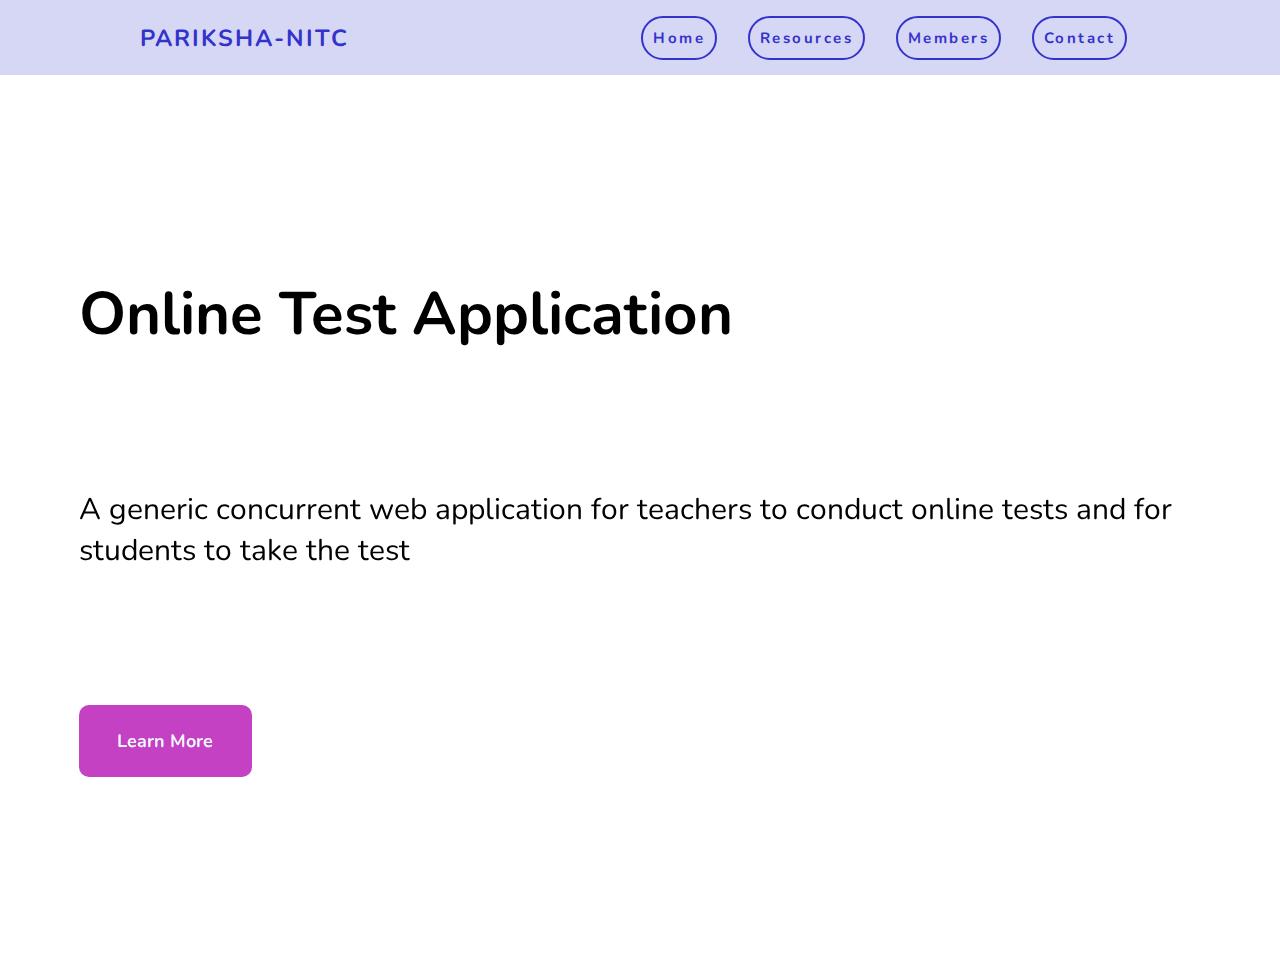
<file: index.html>
<!DOCTYPE html>
<html lang="en">

<head>
    <meta charset="UTF-8">
    <meta http-equiv="X-UA-Compatible" content="IE=edge">
    <meta name="viewport" content="width=device-width, initial-scale=1.0">
    <link rel="stylesheet" href="styles.css">
    <link rel="stylesheet" href="home.css">
    <title>Pariksha-NITC</title>
</head>

<body>
    <nav class="nav-bar">
        <div class="title">
            <h3>Pariksha-NITC</h3>
        </div>
        <div class="nav-links-container">
            <a href="index.html" class="nav-link">Home</a>
            <a href="resources.html" class="nav-link">Resources</a>
            <a href="members.html" class="nav-link">Members</a>
            <a href="contact.html" class="nav-link">Contact</a>
        </div>
        <div class="burger">
            <div class="line1"></div>
            <div class="line2"></div>
            <div class="line3"></div>
        </div>
    </nav>

    <div class="home-div">
        <h1 class="project-title">
            Online Test Application
        </h1>
        <p class="description">
            A generic concurrent web application for teachers to conduct online tests and for students to take the test
        </p>
        <button class="button rounded-corners" id="button">Learn More</button>
        <script type="text/javascript">
            document.getElementById('button').onclick = ()=>{
                location.href = 'about.html';
            };
        </script>
    </div>
    <script src="index.js"></script>
</body>

</html>
</file>
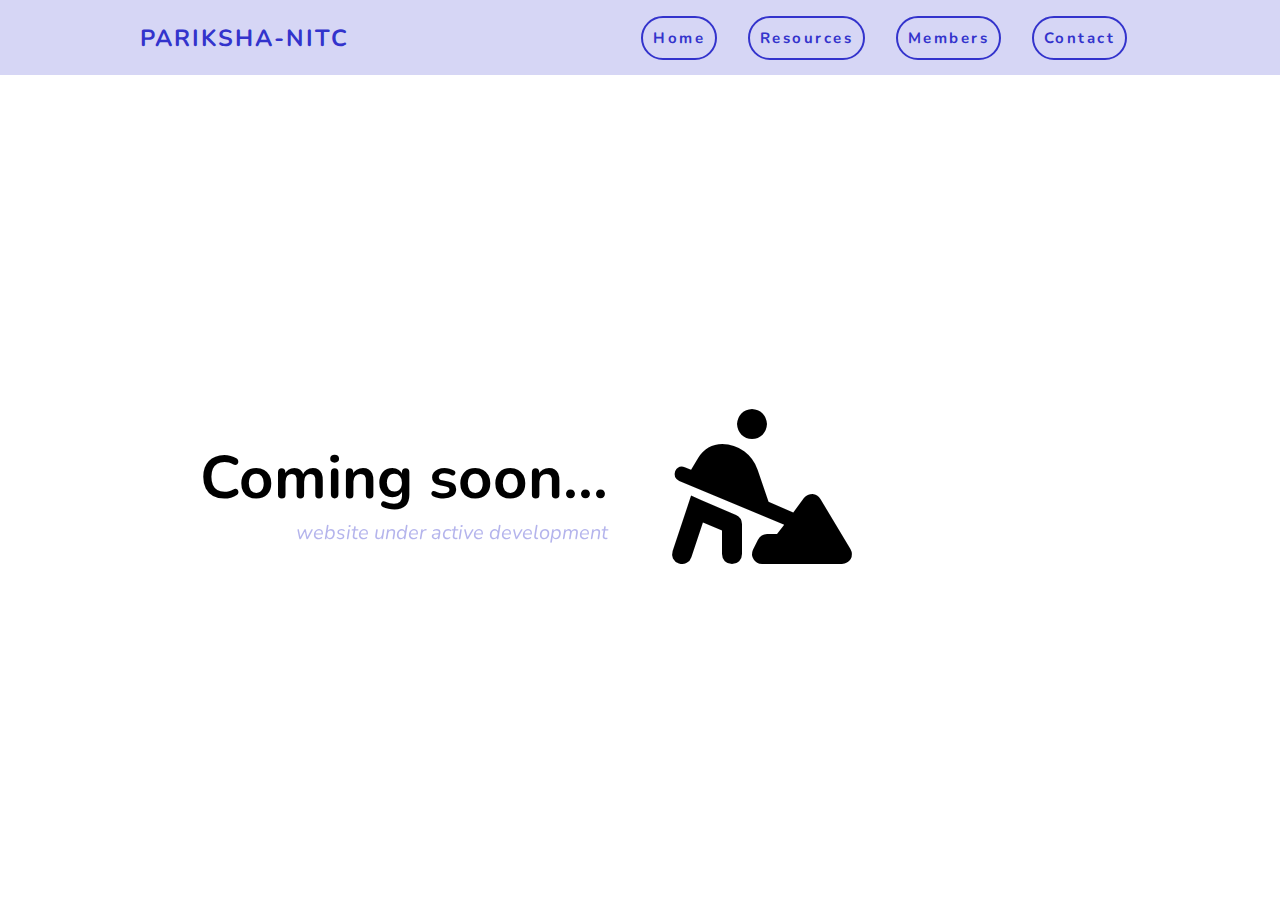
<file: about.html>
<!DOCTYPE html>
<html lang="en">

<head>
    <meta charset="UTF-8">
    <meta http-equiv="X-UA-Compatible" content="IE=edge">
    <meta name="viewport" content="width=device-width, initial-scale=1.0">
    <link rel="stylesheet" href="assets/css/styles.css">
    <link rel="stylesheet" href="assets/css/resources.css">
    <link href="assets/fontawesome/css/fontawesome.css" rel="stylesheet">
    <link href="assets/fontawesome/css/solid.css" rel="stylesheet">
    <title>Pariksha-NITC</title>
</head>

<body>
    <nav class="nav-bar">
        <div class="title">
            <h3>Pariksha-NITC</h3>
        </div>
        <div class="nav-links-container">
            <a href="index.html" class="nav-link">Home</a>
            <a href="resources.html" class="nav-link">Resources</a>
            <a href="members.html" class="nav-link">Members</a>
            <a href="contact.html" class="nav-link">Contact</a>
        </div>
        <div class="burger">
            <div class="line1"></div>
            <div class="line2"></div>
            <div class="line3"></div>
        </div>
    </nav>

    <div class="flexx">
        <div class="container">
            <h1 class="heading1">
                Coming soon...
            </h1>
            <p class="description">
                website under active development
            </p>
        </div>
        <div class="person-digging-icon">            
            <i class="fa-solid fa-person-digging"></i>
        </div>
    </div>
    <script src="assets/js/index.js"></script>
</body>

</html>
</file>
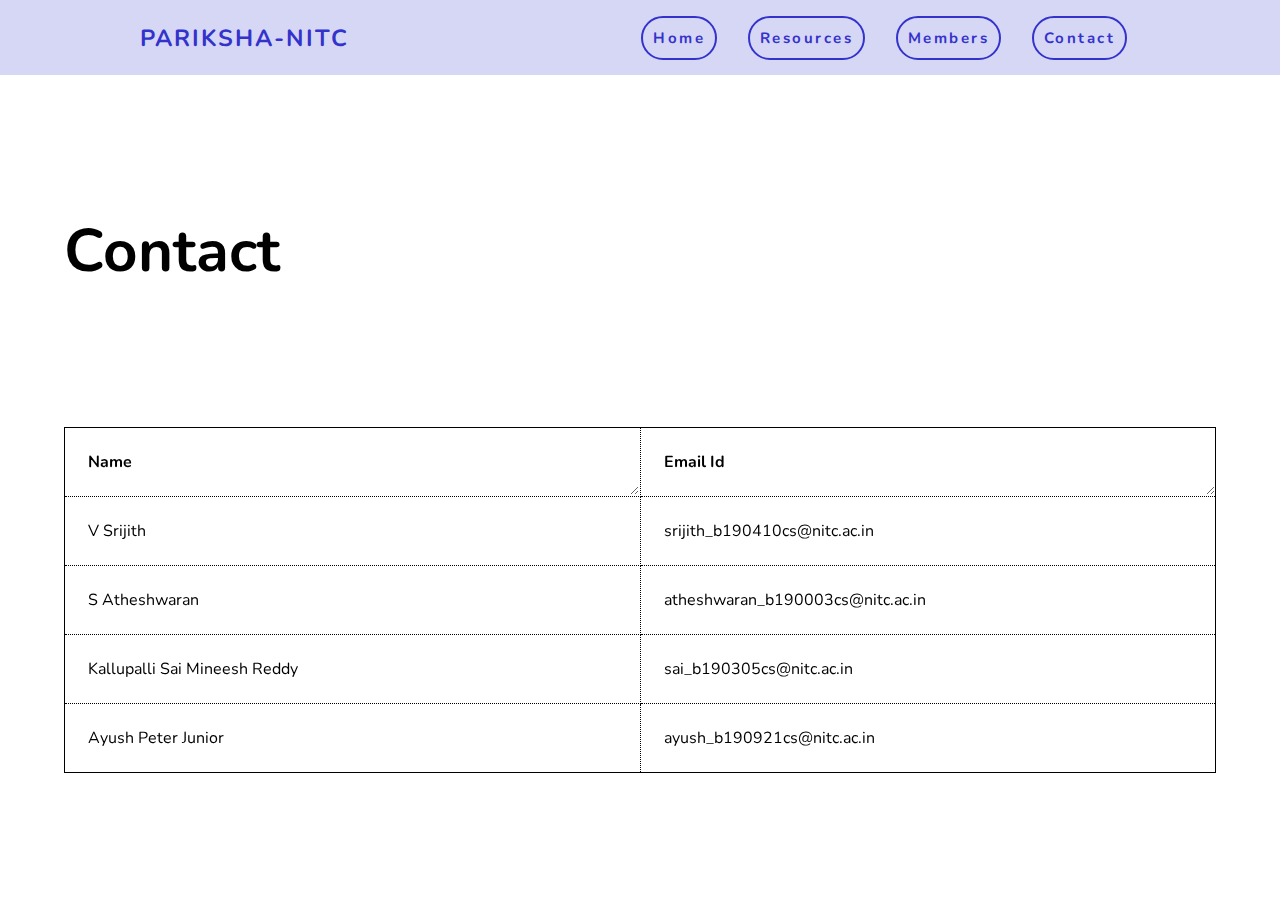
<file: contact.html>
<!DOCTYPE html>
<html lang="en" body class="bg">

<head>
    <meta charset="UTF-8">
    <meta http-equiv="X-UA-Compatible" content="IE=edge">
    <meta name="viewport" content="width=device-width, initial-scale=1.0">
    <link rel="stylesheet" href="assets/css/styles.css">
    <link rel="stylesheet" href="assets/css/contact.css">
    <title>Pariksha NITC Team Members</title>
</head>

<body>
    <nav class="nav-bar">
        <div class="title">
            <h3>Pariksha-NITC</h3>
        </div>
        <div class="nav-links-container">
            <a href="index.html" class="nav-link">Home</a>
            <a href="resources.html" class="nav-link">Resources</a>
            <a href="members.html" class="nav-link">Members</a>
            <a href="contact.html" class="nav-link">Contact</a>
        </div>
        <div class="burger">
            <div class="line1"></div>
            <div class="line2"></div>
            <div class="line3"></div>
        </div>
    </nav>
    <div class="flexx">
        <div class="contacts-div">
            <h1 class="heading1">
                Contact
            </h1>
            <div class="contacts-table-div">
                <table class="contacts-table">
                    <thead>
                        <tr>
                            <th>Name</th>
                            <!-- <th>Phone Number</th> -->
                            <th>Email Id</th>
                        </tr>
                    </thead>
                    <tbody class="contacts-table-body">

                    </tbody>
                </table>
            </div>

        </div>
    </div>

    <script src="assets/js/contact.js"></script>

</body>

</html>
</file>
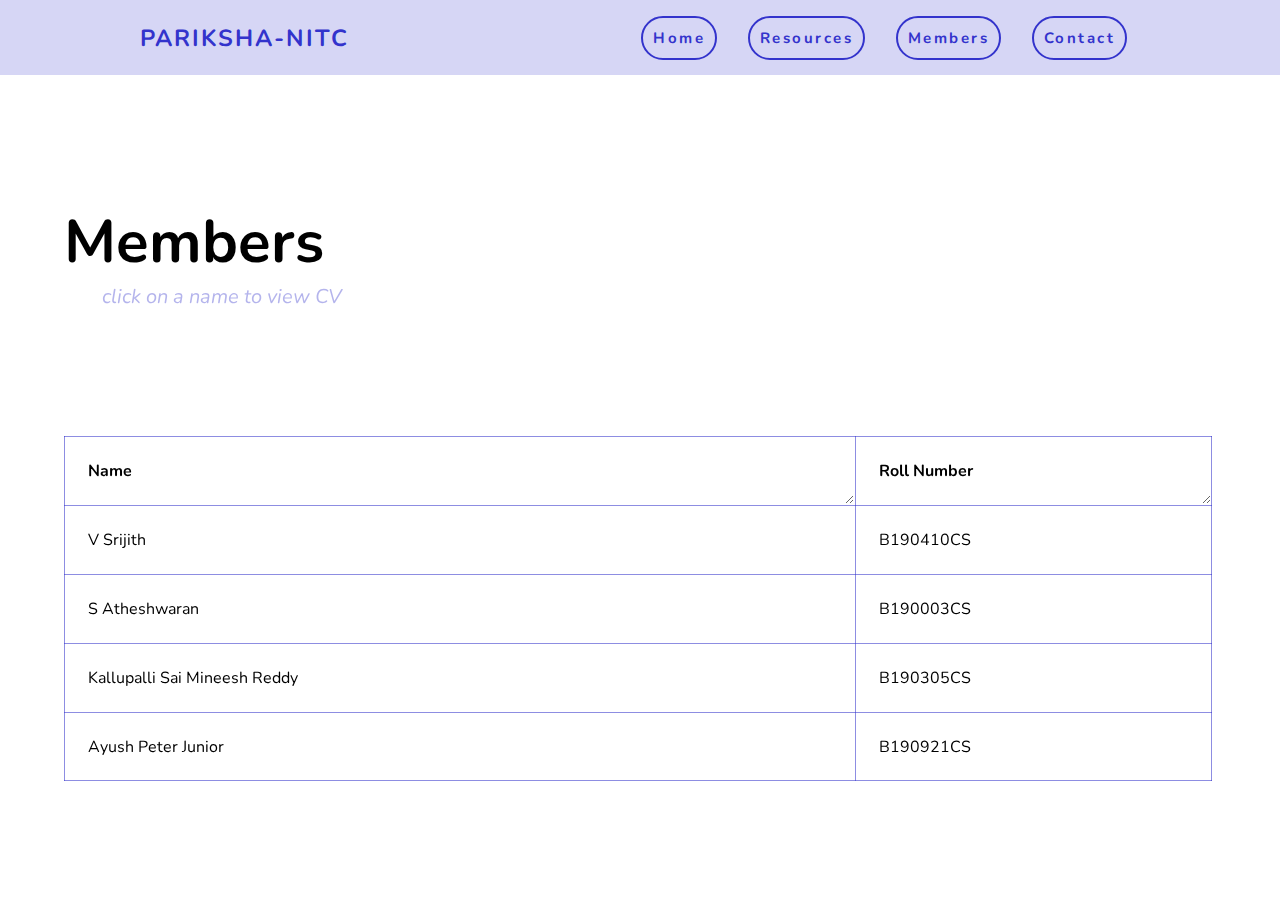
<file: members.html>
<!DOCTYPE html>
<html lang="en" body class="bg">

<head>
    <meta charset="UTF-8">
    <meta http-equiv="X-UA-Compatible" content="IE=edge">
    <meta name="viewport" content="width=device-width, initial-scale=1.0">
    <link rel="stylesheet" href="assets/css/styles.css">
    <link rel="stylesheet" href="assets/css/members.css">
    <title>Pariksha NITC Team Members</title>
</head>

<body>
    <nav class="nav-bar">
        <div class="title">
            <h3>Pariksha-NITC</h3>
        </div>
        <div class="nav-links-container">
            <a href="index.html" class="nav-link">Home</a>
            <a href="resources.html" class="nav-link">Resources</a>
            <a href="members.html" class="nav-link">Members</a>
            <a href="contact.html" class="nav-link">Contact</a>
        </div>
        <div class="burger">
            <div class="line1"></div>
            <div class="line2"></div>
            <div class="line3"></div>
        </div>
    </nav>
    <button class="close-cv-button">Close CV</button>

    <div class="flexx">
        <div class="membs">
            <div>
                <h1 class="heading1">
                    Members
                </h1>
                <p class="description">
                    click on a name to view CV
                </p>
            </div>
            <div class="membs-table-div">
                <table class="membs-table">
                    <thead>
                        <tr>
                            <!-- <th><div class="membs-table-resizable-header">Name</div></th>
                        <th><div class="membs-table-resizable-header">Roll Number</div></th>
                        <th><div class="membs-table-resizable-header">Email Id</div></th> -->
                            <th>Name</th>
                            <th>Roll Number</th>
                            <!-- <th>Email Id</th> -->
                        </tr>
                    </thead>
                    <tbody class="membs-table-body">

                    </tbody>
                </table>
            </div>

        </div>
        <!-- <iframe class="viewer" src="https://drive.google.com/file/d/1iA4zEE4MunVZDVXkAWa6Xb4axuALifXU/preview" allow="autoplay"></iframe> -->
        <iframe class="viewer viewer-hidden" id="viewer"></iframe>
        <div class="loader-div"><div class="loader loader-hidden"></div></div>
    </div>

    <script src="assets/js/members.js"></script>

</body>

</html>
</file>
<file: styles.css>
@import url('https://fonts.googleapis.com/css2?family=Josefin+Sans&family=Nunito&display=swap');

* {
    margin: 0px;
    padding: 0px;
    box-sizing: border-box;
	font-family: 'Nunito', sans-serif;
}

body {
    position: fixed;
    top: 0;
    left: 0;
    right: 0;
    bottom: 0;
    overflow-x: hidden;
}

.nav-bar{
    display: flex;
	position: sticky;
	top: 0;
    justify-content: space-around;
	flex-wrap: wrap;
    align-items: center;
    height: clamp(55px, 10vh, 75px);
    font-family: 'Nunito', sans-serif;
    background-color:#d6d6f5;
    z-index: 2;
}

.title{
	text-transform: uppercase;
	letter-spacing: 2px;
	font-size: 20px;
	color: #3333cc;
	font-family: "Josefin Sans";
}

.nav-links-container{
    display: flex;
    justify-content: space-around;
	gap: 5px;
    width: 40%;
}

.nav-link{
	text-decoration: none;
	padding: 10px;
	font-size: 15px;
	font-weight: bold;
	letter-spacing: 2.5px;
	color: #3333cc;
	border-radius: 10rem;
	border: 2px solid #3333cc;
	transition: all 0.3s;
}

.nav-link:hover{
	color: white;
	background-color: #3333cc;
	transition: all 0.3s;
}

.burger{
	display: none;
	cursor: pointer;
}

.burger div{
	width: 25px;
	background-color:  #3333cc;
	height: 3px;
	border-radius: 25%;
	margin: 5px;
}

/* Mobile Compability */

@media screen and (max-width:768px){
	body{
		overflow-x: hidden;
	}
	.nav-links-container{

		position: absolute;
		right: 0px;
		height: 92vh;
		top: 5rem;

		position: fixed;
		float: right;
		right: -30%;
		top: clamp(55px, 10vh, 75px);
		height: max(250px, 92vh);
		/* height: 92vh; */
		justify-content: space-evenly;

		display: flex;
		flex-direction: column;
		align-items: center;
		width: 30%;
		background-color:#d6d6f5; 
		transform: translateX(0%);
		transition: transform 0.5s ease-in;
	}
	.burger{
		display: block;
	}
	
	.nav-active{
		transform: translateX(-100%);
	}

}


.flexx {
    display: flex;
    align-items: center;
    justify-content: center;
    height: 92.5%;
}
</file>
<file: home.css>
.home-div {
	display: flex;
	flex-direction: column;
	justify-content: space-evenly;
    width: 100%;
	height: 100%;
    padding: 5%;
}

.project-title{
    font-size: 60px;
    margin-left: 15px;
	font-family: "Nunito";
}

.description{
    font-size: 30px;
    margin-left: 15px;
}

.button{
    background-color: rgb(196, 65, 196);
    color: aliceblue;
    margin-left: 15px;
    border: none;
    text-align: center;
    font-size: large;
    border-radius: 10px;
    width: 15%;
    min-width: 150px; 
    font-weight: bold;
    height: 10%;
    max-height: 8vh;
    cursor: pointer;
}
</file>
<file: assets/css/styles.css>
@import url('https://fonts.googleapis.com/css2?family=Josefin+Sans&family=Nunito&display=swap');

* {
	margin: 0px;
	padding: 0px;
	box-sizing: border-box;
	font-family: 'Nunito', sans-serif;
}

body {
	position: fixed;
	top: 0;
	left: 0;
	right: 0;
	bottom: 0;
	overflow-x: hidden;
}

.nav-bar {
	display: flex;
	position: sticky;
	top: 0;
	justify-content: space-around;
	flex-wrap: wrap;
	align-items: center;
	height: clamp(55px, 10vh, 75px);
	font-family: 'Nunito', sans-serif;
	background-color: #d6d6f5;
	z-index: 2;
}

.title {
	text-transform: uppercase;
	letter-spacing: 2px;
	font-size: 20px;
	color: #3333cc;
	font-family: "Josefin Sans";
}

.nav-links-container {
	display: flex;
	justify-content: space-around;
	gap: 5px;
	width: 40%;
}

.nav-link {
	text-decoration: none;
	padding: 10px;
	font-size: 15px;
	font-weight: bold;
	letter-spacing: 2.5px;
	color: #3333cc;
	border-radius: 10rem;
	border: 2px solid #3333cc;
	transition: all 0.3s;
}

.nav-link:hover {
	color: white;
	background-color: #3333cc;
	transition: all 0.3s;
}

.burger {
	display: none;
	cursor: pointer;
}

.burger div {
	width: 25px;
	background-color: #3333cc;
	height: 3px;
	border-radius: 25%;
	margin: 5px;
}

.flexx {
	display: flex;
	align-items: center;
	justify-content: center;
	height: 92.5%;
}

/* Mobile Compability */

@media screen and (max-width:768px) {
	body {
		overflow-x: hidden;
	}

	.nav-links-container {

		position: absolute;
		right: 0px;
		height: 92vh;
		top: 5rem;

		position: fixed;
		float: right;
		right: -30%;
		top: clamp(55px, 10vh, 75px);
		height: max(250px, 92vh);
		/* height: 92vh; */
		justify-content: space-evenly;

		display: flex;
		flex-direction: column;
		align-items: center;
		width: 30%;
		background-color: #d6d6f5;
		transform: translateX(0%);
		transition: transform 0.5s ease-in;
	}

	.burger {
		display: block;
	}

	.nav-active {
		transform: translateX(-100%);
	}

}
</file>
<file: assets/css/resources.css>
.heading1{
	display: block;
	top: 0;
    font-size: 60px;
	font-family: "Nunito";
}

.description{

    font-size: 20px;
	color: #3333cc5e;
	display: inline;
	font-style: italic;
	margin-left: 5%;
}



.container {
    width: 50%;
	text-align: right;

}

.person-digging-icon {
	width: 50%;
	font-size: 10rem;
	margin-left: 5%;
}

@media screen and (max-width:768px) {
	.flexx {
		flex-direction: column;
	}
	.container {
		text-align: left;
		width: 100%;
	}
	.person-digging-icon {
		width: 100%;
		text-align: right;
		margin-right: 10%;
	}
}
</file>
<file: assets/css/contact.css>
.contacts-div {
	display: flex;
	flex-direction: column;
	justify-content: space-evenly;
    width: 100%;
	height: 100%;
}

.contacts-table-div {
	overflow: scroll;
}

.contacts-table {
    width: 90%;
	/* min-width: 45rem; */
    border: 1px solid black;
    margin: 5%;
    border-collapse: collapse;
	
}


.contacts-table th, td {
    text-align: left;
    border: 1px dotted black;
	min-width: 20rem;
    padding: 2%;
	text-overflow: ellipsis;
	overflow: hidden;
	/* white-space: nowrap; */
}

.contacts-table th {
	overflow-x: hidden;
	resize: horizontal;
}

.heading1{
	top: 0;
    font-size: 60px;
    margin-left: 5%;
	margin-top: 5%;
	font-family: "Nunito";
}
</file>
<file: assets/css/members.css>
.membs {
	display: flex;
	flex-direction: column;
	justify-content: space-evenly;
    width: 100%;
	height: 100%;
}

.membs-selected {
    width: 50%;
}

.membs-table-div {
	overflow: scroll;
}

.membs-table {
    width: 90%;
	/* min-width: 45rem; */
    border: 1px solid black;
    margin: 5%;
    border-collapse: collapse;
	
}

.membs-data:hover {
    background-color: #d6d6f5;
    cursor: pointer;
}

.membs-data-selected {
	background-color: #8080f3;
	font-weight: bold;
	font-size: large;
}

.membs-table th, td {
    text-align: left;
    border: 1px solid #3333cc8f;
    padding: 2%;
	text-overflow:clip;
	overflow: hidden;
	/* white-space: nowrap; */
}

.membs-table th {
	overflow-x: hidden;
	resize: horizontal;
}
.viewer {
    position: relative;
    height: 100%;
    float: right;
    right: -50%;
    width: 50%;
    transform: translateX(0%);
    transition: transform 0.5s ease-in;
    z-index: 1;
}

.viewer-selected {
	transform: translateX(-100%);
}

.viewer-hidden {
    width: 0%;
}

.close-cv-button {
	display: none;
	cursor: pointer;
	width: 95%;
	background-color: rgb(196, 65, 65);
	color: aliceblue;
	border: none;
	text-align: center;
	border-radius: 5px;
	font-weight: bold;
	height: 5%;   	
	margin: 2.5%;
	
}

.close-cv-button-active {
	display: none;;
}

.loader {
	display: block;
	border: 8px solid #ececec;
	border-top: 8px solid #3333cc;
	border-radius: 50%;
	width: 64px;
	height: 64px;
	animation: spin 1s linear infinite;
}


.loader-div {
	position: fixed;
	display: block;
	transform: translateX(0%);
    transition: transform 0.5s ease-in;
	right: -50vw;
	z-index: 1;
}

.loader-div-visible {
	transform: translateX(-73vw);
}

@keyframes spin {
	0% {
		transform: rotate(0deg);
	}

	100% {
		transform: rotate(360deg);
	}
}


/* Mobile Compability */

@media screen and (max-width:768px) {
	.flexx {
		height: 82.5%;
	}
	
	.viewer {
		right: -100%;
		width: 100%;
		transform: translateX(0%);
		transition: transform 0.1s;
	}

	.close-cv-button-active {
		display: block;
	}
	
	
	.viewer-selected {
		transform: translateX(-100%);
	}

	.viewer-hidden {
		width: 0%;
	}

	.membs-selected {
		display: none;
	}

	.loader-div-visible {
		transform: translateX(-93vw);
	}
}

.heading1{
	display: block;
	top: 0;
    font-size: 60px;
	margin-top: 5%;
    margin-left: 5%;
	font-family: "Nunito";
}

.description{

    font-size: 20px;
	color: #3333cc5e;
	display: inline;
	font-style: italic;
	margin-left: 8%;
}
</file>
<file: assets/fontawesome/css/solid.css>
/*!
 * Font Awesome Free 6.2.0 by @fontawesome - https://fontawesome.com
 * License - https://fontawesome.com/license/free (Icons: CC BY 4.0, Fonts: SIL OFL 1.1, Code: MIT License)
 * Copyright 2022 Fonticons, Inc.
 */
:root, :host {
  --fa-style-family-classic: 'Font Awesome 6 Free';
  --fa-font-solid: normal 900 1em/1 'Font Awesome 6 Free'; }

@font-face {
  font-family: 'Font Awesome 6 Free';
  font-style: normal;
  font-weight: 900;
  font-display: block;
  src: url("../webfonts/fa-solid-900.woff2") format("woff2"), url("../webfonts/fa-solid-900.ttf") format("truetype"); }

.fas,
.fa-solid {
  font-weight: 900; }
</file>
